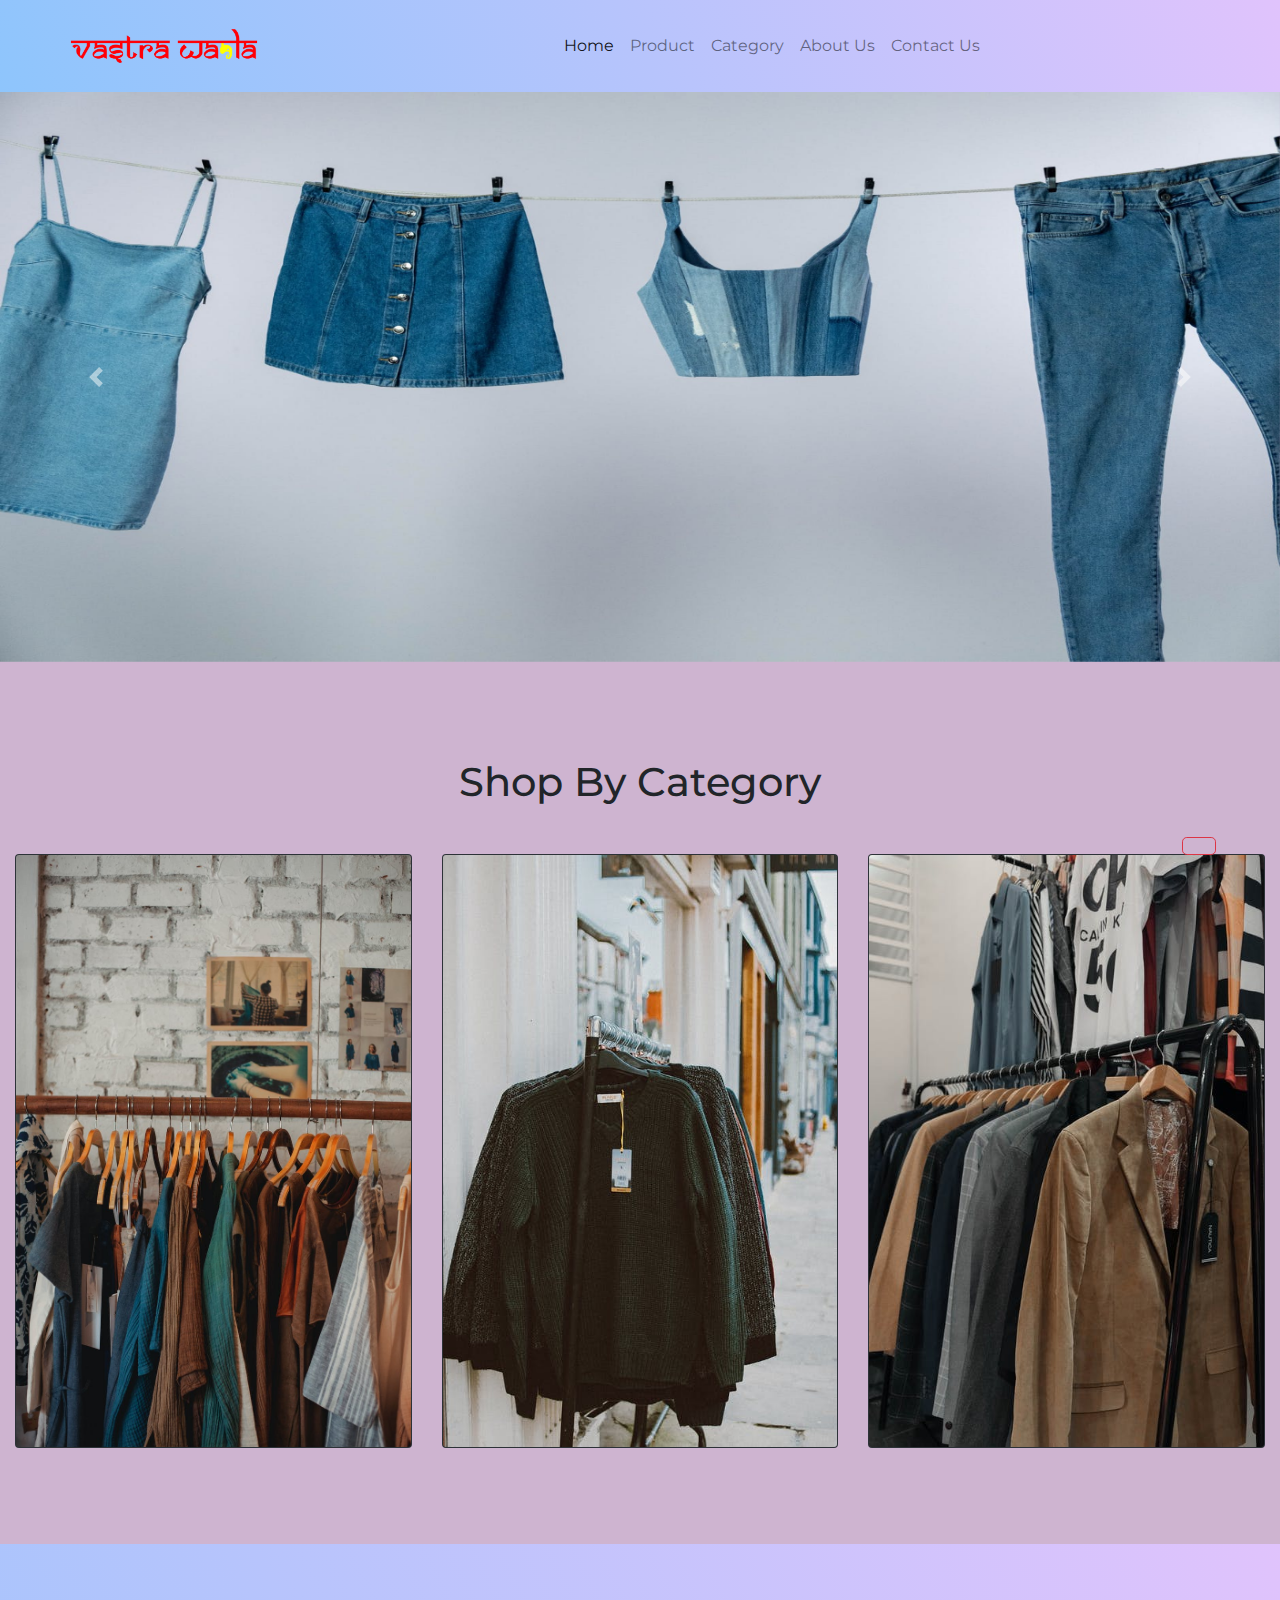
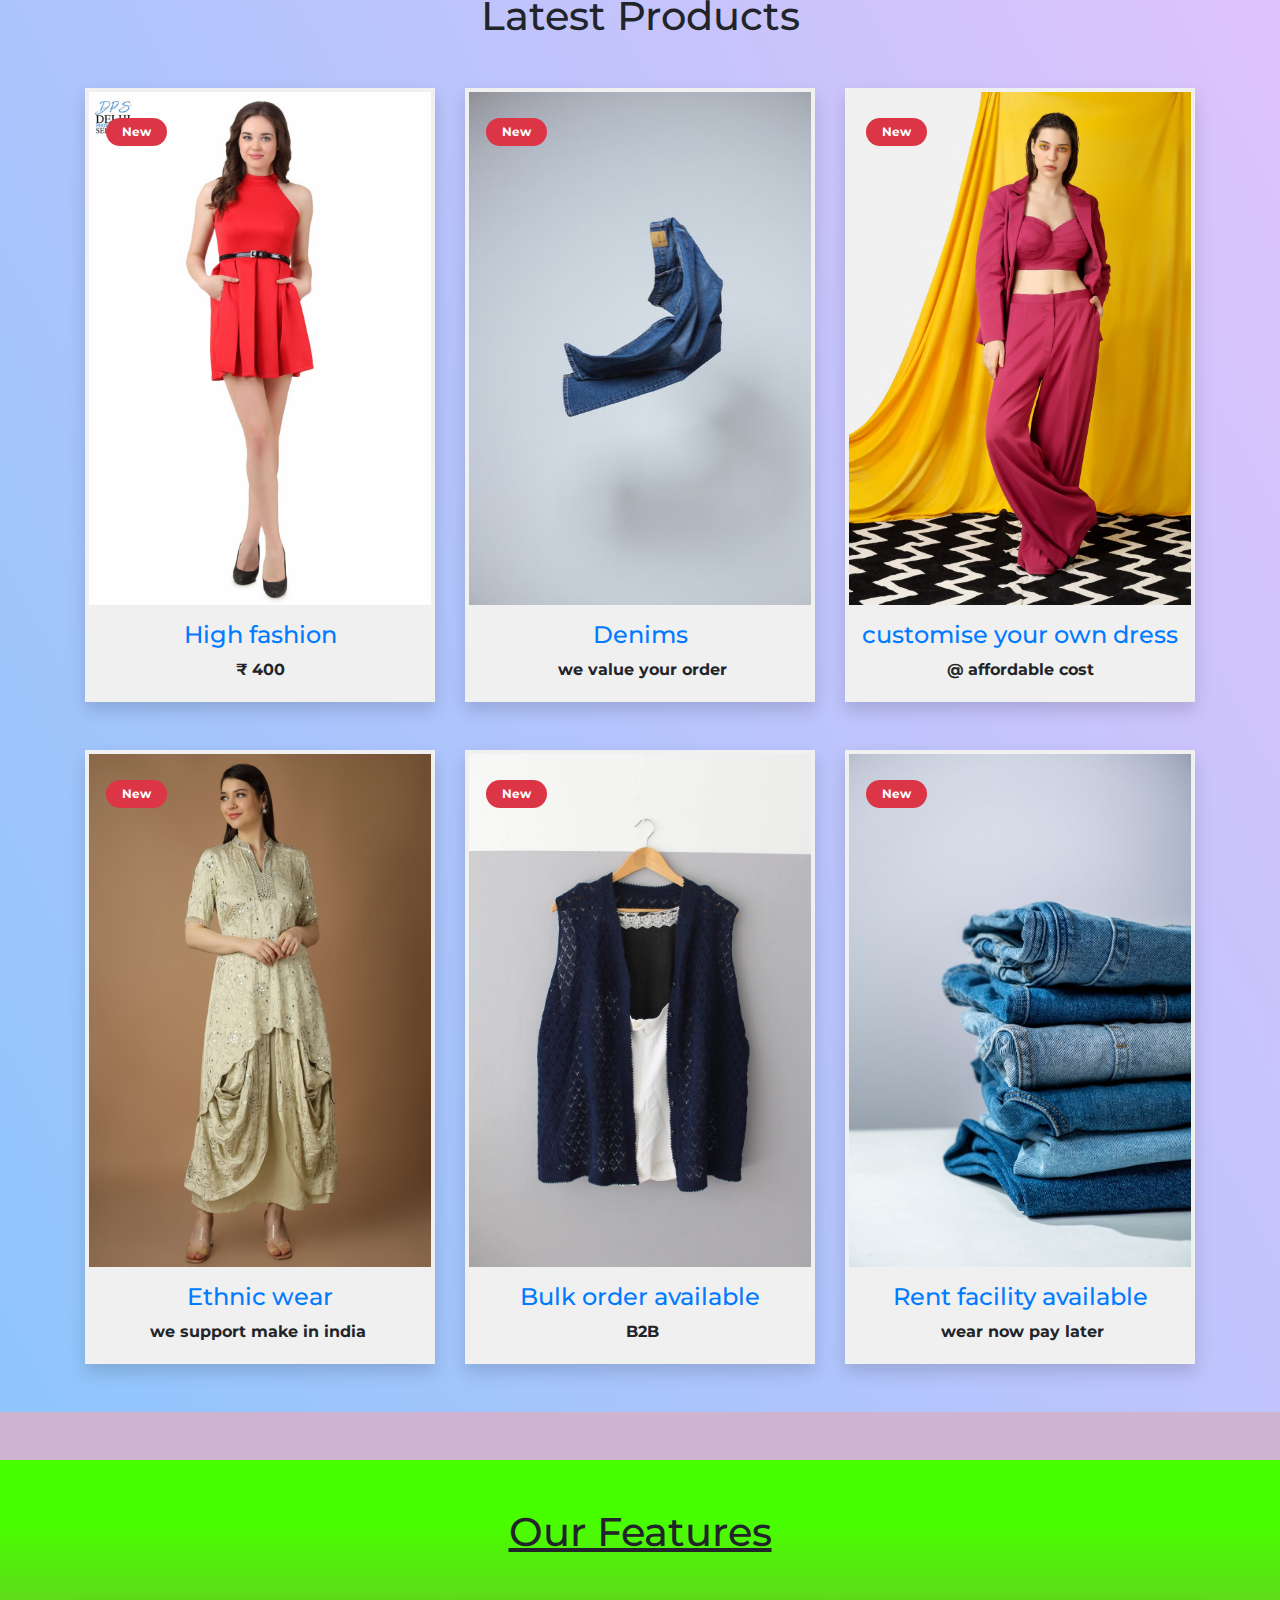
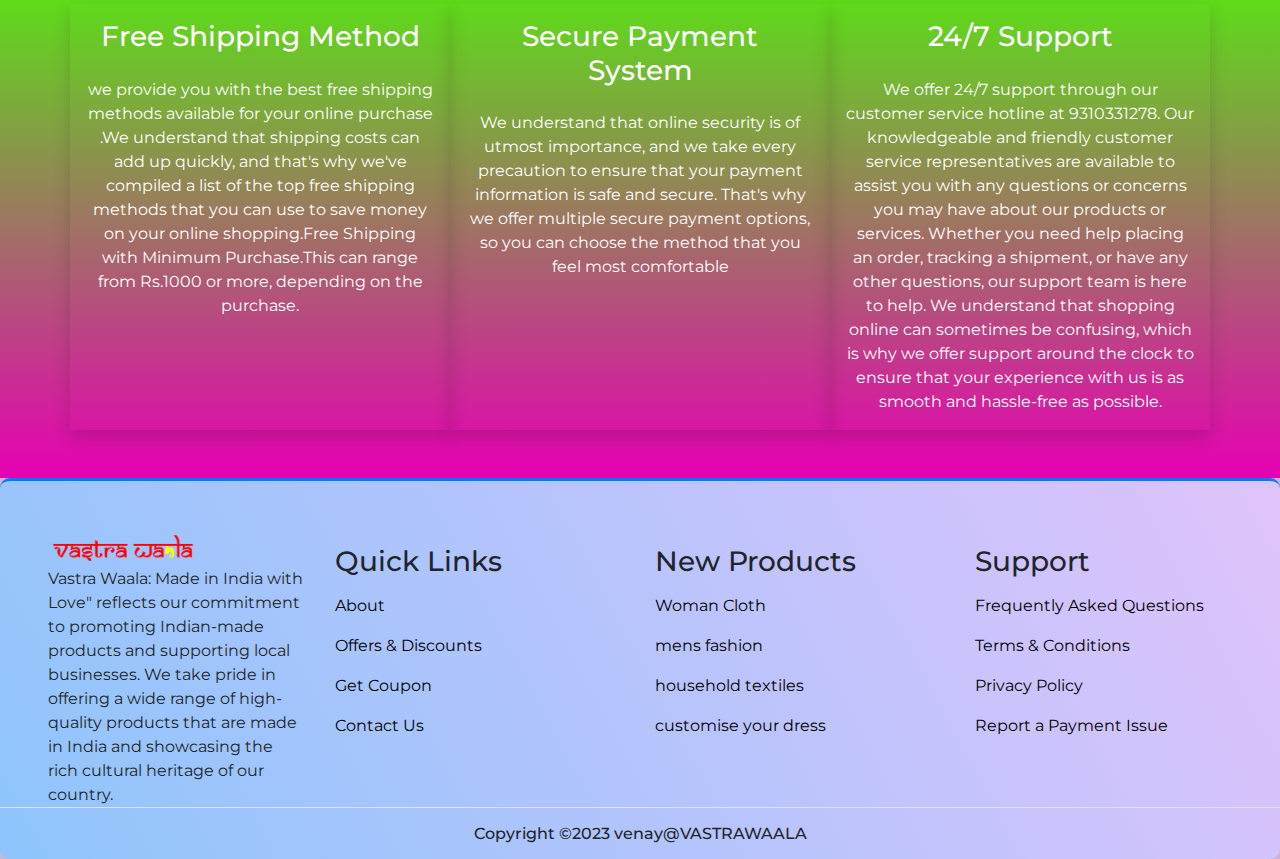
<file: index.html>
<!DOCTYPE html>
<html lang="en">

<head>
  <!-- Required meta tags -->
  <meta charset="utf-8" />
  <meta name="viewport" content="width=device-width, initial-scale=1, shrink-to-fit=no" />

  <!-- style.css  -->
  <link rel="stylesheet" href="style.css">
  <link rel="shortcut icon" type="x-icon" href="new23.png">

  <!-- Bootstrap CSS -->
  <link rel="stylesheet" href="https://stackpath.bootstrapcdn.com/bootstrap/4.5.2/css/bootstrap.min.css"
    integrity="sha384-JcKb8q3iqJ61gNV9KGb8thSsNjpSL0n8PARn9HuZOnIxN0hoP+VmmDGMN5t9UJ0Z" crossorigin="anonymous">

  <!-- fontawesome cdn link -->
  <link rel="stylesheet" href="https://cdnjs.cloudflare.com/ajax/libs/font-awesome/5.10.0/css/all.min.css"
    integrity="sha512-PgQMlq+nqFLV4ylk1gwUOgm6CtIIXkKwaIHp/PAIWHzig/lKZSEGKEysh0TCVbHJXCLN7WetD8TFecIky75ZfQ=="
    crossorigin="anonymous" />

  <title>VASTRAWAALA</title>
</head>

<body id="top" style=" background-color: rgb(206 180 208);">
  <!-- ==============header menu section starts here============== -->
  <section class="header_menu" id="header_menu">
    <div class="container-fluid px-0 shadow">
      <nav class="navbar navbar-expand-lg navbar-light  py-3  " style="background-color: #8EC5FC;
    background-image: linear-gradient(62deg, #8EC5FC 0%, #E0C3FC 100%);">
        <a class="navbar-brand pl-5 pl-small-0" href="index.html">
          <img src="new23.png" class="img img-fluid" width="200px" alt="logo">
        </a>
        <button class="navbar-toggler" type="button" data-toggle="collapse" data-target="#navbarSupportedContent"
          aria-controls="navbarSupportedContent" aria-expanded="false" aria-label="Toggle navigation">
          <span class="navbar-toggler-icon"></span>
        </button>

        <div class="collapse navbar-collapse" id="navbarSupportedContent">
          <ul class="navbar-nav mx-auto">
            <li class="nav-item active">
              <a class="nav-link" href="index.html">Home <span class="sr-only">(current)</span></a>
            </li>
            <li class="nav-item">
              <a class="nav-link" href="product.html">Product</a>
            </li>
            <li class="nav-item">
              <a class="nav-link" href="category.html">Category</a>
            </li>
            <li class="nav-item">
              <a class="nav-link" href="about.html">About Us</a>
            </li>
            <li class="nav-item">
              <a class="nav-link" href="contact.html">Contact Us</a>
            </li>
          
          </ul>
        </div>
      </nav>
    </div>
  </section>
  <!-- ==============header menu section ends here============== -->

  
  <!-- ==============header carousel section starts here============== -->
  <section class="header_carousel" id="header_carousel">
    <div id="carouselExampleControls" class="carousel slide" data-ride="carousel">
      <div class="carousel-inner">
        <div class="carousel-item active">
          <img class="d-block w-100" src="new19.jpeg" alt="First slide" width="1600px" height="570px">
        </div>
        <div class="carousel-item">
          <img class="d-block w-100" src="new2.jpeg" alt="Second slide" width="1600px" height="570px">
        </div>
        <div class="carousel-item">
          <img class="d-block w-100" src="new7.jpeg" alt="Third slide" width="1600px" height="570px">
        </div>
        
      </div>
      <a class="carousel-control-prev" href="#carouselExampleControls" role="button" data-slide="prev">
        <span class="carousel-control-prev-icon" aria-hidden="true"></span>
        <span class="sr-only">Previous</span>
      </a>
      <a class="carousel-control-next" href="#carouselExampleControls" role="button" data-slide="next">
        <span class="carousel-control-next-icon" aria-hidden="true"></span>
        <span class="sr-only">Next</span>
      </a>
    </div>
  </section>
  <!-- ==============header carousel section starts here============== -->

  <!-- ==============shop by category starts here============== -->
  <section class="shop_by_category py-5 my-5" style="    background-color: rgb(206 180 208);
" id="shop_by_category">
    <div class="container-fluid">
      <div class="section_title text-center mb-5">
        <h1 class="text-capitalize" style="text-decoration:none">Shop By category</h1>
      </div>
      <div class="row">
        <div class="col-md-4 col-12">
          <div class="card bg-dark text-white">
            <a href="category.html">
              <img class="card-img img img-fluid" src="new1.jpeg" alt="Card image">
            </a>
          </div>
        </div>
        <div class="col-md-4 col-12 mt-small-5 mb-small-5">
          <div class="card bg-dark text-white">
            <a href="category.html">
              <img class="card-img img img-fluid" src="new8.jpeg" alt="Card image">
            </a>
          </div>
        </div>
        <div class="col-md-4 col-12">
          <div class="card bg-dark text-white">
            <a href="category.html">
              <img class="card-img img img-fluid" src="new17.jpeg" alt="Card image">
            </a>
          </div>
        </div>
      </div>
    </div>
  </section>
  <!-- ==============shop by category ends here============== -->

  <!-- ==============products starts here============== -->
  <section class="products py-5 my-5 " style="background-color: #8EC5FC;
    background-image: linear-gradient(62deg, #8EC5FC 0%, #E0C3FC 100%);" id="products">
    <div class="container ">
      <div class="section_title text-center mb-5">
        <h1 class="text-capitalize" style="text-decoration:none">Latest Products</h1>
      </div>
      <div class="row mb-5">
        <div class="col-md-4 col-12">
          <div class="single_product shadow text-center p-1">
            <div class="product_img">
              <a href="product.html"><img src="p78.jpeg" class="img img-fluid" alt=""></a>
              <div class="new_product">
                <span class="badge py-2 px-3 badge-pill badge-danger">New</span>
              </div>
            </div>
            <div class="product-caption my-3">
              <div class="product-ratting">
                <i class="fas fa-star"></i>
                <i class="fas fa-star"></i>
                <i class="fas fa-star"></i>
                <i class="fas fa-star low-star"></i>
                <i class="far fa-star low-star"></i>
              </div>
              <h4><a href="product.html">High fashion</a></h4>
              <div class="price">
                <b><span class="mr-1">₹</span><span>400</span></b>
              </div>
            </div>
          </div>
        </div>
        <div class="col-md-4 col-12">
          <div class="single_product shadow text-center p-1 mt-small-5 mb-small-5">
            <div class="product_img">
              <a href="product.html"><img src="new16.jpeg" class="img img-fluid" alt=""></a>
              <div class="new_product">
                <span class="badge py-2 px-3 badge-pill badge-danger">New</span>
              </div>
            </div>
            <div class="product-caption my-3">
              <div class="product-ratting">
                <i class="fas fa-star"></i>
                <i class="fas fa-star"></i>
                <i class="fas fa-star"></i>
                <i class="fas fa-star low-star"></i>
                <i class="fas fa-star low-star"></i>
              </div>
              <h4><a href="product.html">Denims</a></h4>
              <div class="price">
                <b><span class="mr-1"></span><span>we value your order</span></b>
              </div>
            </div>
          </div>
        </div>
        <div class="col-md-4 col-12">
          <div class="single_product shadow text-center p-1">
            <div class="product_img">
              <a href="product.html"><img src="p3.jpeg"  class="img img-fluid" alt=""></a>
              <div class="new_product">
                <span class="badge py-2 px-3 badge-pill badge-danger">New</span>
              </div>
            </div>
            <div class="product-caption my-3">
              <div class="product-ratting">
                <i class="fas fa-star"></i>
                <i class="fas fa-star"></i>
                <i class="fas fa-star"></i>
                <i class="fas fa-star low-star"></i>
                <i class="fas fa-star low-star"></i>
              </div>
              <h4><a href="product.html">customise your own dress</a></h4>
              <div class="price">
                <b><span class="mr-1">@</span><span>affordable cost</span></b>
              </div>
            </div>
          </div>
        </div>
      </div>
      <div class="row">
        <div class="col-md-4 col-12">
          <div class="single_product shadow text-center p-1">
            <div class="product_img">
              <a href="product.html"><img src="p8.jpeg" class="img img-fluid" alt=""></a>
              <div class="new_product">
                <span class="badge py-2 px-3 badge-pill badge-danger">New</span>
              </div>
            </div>
            <div class="product-caption my-3">
              <div class="product-ratting">
                <i class="fas fa-star"></i>
                <i class="fas fa-star"></i>
                <i class="fas fa-star"></i>
                <i class="fas fa-star low-star"></i>
                <i class="far fa-star low-star"></i>
              </div>
              <h4><a href="product.html">Ethnic wear</a></h4>
              <div class="price">
                <b><span class="mr-1">we support make in india</span><span></span></b>
              </div>
            </div>
          </div>
        </div>
        <div class="col-md-4 col-12">
          <div class="single_product shadow text-center p-1 mt-small-5 mb-small-5">
            <div class="product_img">
              <a href="product.html"><img src="new6.jpeg" class="img img-fluid" alt=""></a>
              <div class="new_product">
                <span class="badge py-2 px-3 badge-pill badge-danger">New</span>
              </div>
            </div>
            <div class="product-caption my-3">
              <div class="product-ratting">
                <i class="fas fa-star"></i>
                <i class="fas fa-star"></i>
                <i class="fas fa-star"></i>
                <i class="fas fa-star low-star"></i>
                <i class="far fa-star low-star"></i>
              </div>
              <h4><a href="product.html">Bulk order available</a></h4>
              <div class="price">
                <b><span class="mr-1"></span><span>B2B</span></b>
              </div>
            </div>
          </div>
        </div>
        <div class="col-md-4 col-12">
          <div class="single_product shadow text-center p-1">
            <div class="product_img">
              <a href="product.html"><img src="new15.jpeg" class="img img-fluid" alt=""></a>
              <div class="new_product">
                <span class="badge py-2 px-3 badge-pill badge-danger">New</span>
              </div>
            </div>
            <div class="product-caption my-3">
              <div class="product-ratting">
                <i class="fas fa-star"></i>
                <i class="fas fa-star"></i>
                <i class="fas fa-star"></i>
                <i class="far fa-star low-star"></i>
                <i class="far fa-star low-star"></i>
              </div>
              <h4><a href="product.html">Rent facility available</a></h4>
              <div class="price">
                <b><span class="mr-1"></span><span>wear now pay later</span></b>
              </div>
            </div>
          </div>
        </div>
      </div>
    </div>
  </section>

  <!-- ==============products ends here============== -->


  <!-- ==============feature starts here============== -->
  <section class="feature py-5 mt-5" id="feature">
    <div class="container">
      <div class="section_title text-center mb-5">
        <h1 class="text-capitalize">Our Features</h1>
      </div>
      <div class="row text-white">
        <div class="col-md-4 col-12 shadow p-3">
          <div class="text-center">
            <div class="mb-4">
              <i class="fas fa-shipping-fast fa-3x mb-3 pt-2"></i>
              <div>
                <h3>Free Shipping Method</h3>
              </div>
            </div>
            <div>
              we provide you with the best free shipping methods available for your online purchase .We understand that shipping costs can add up quickly, and that's why we've compiled a list of the top free shipping
              methods that you can use to save money on your online shopping.Free Shipping with Minimum Purchase.This can range from Rs.1000 or more, depending on the purchase. 
            </div>
          </div>
        </div>
        <div class="col-md-4 col-12 shadow p-3 mt-small-5 mb-small-5">
          <div class="text-center">
            <div class="mb-4">
              <i class="fas fa-lock fa-3x mb-3 pt-2"></i>
              <div>
                <h3>Secure Payment System</h3>
              </div>
            </div>
            <div>
            We understand that online security is of utmost importance, and we take every precaution to ensure that your payment
            information is safe and secure. That's why we offer multiple secure payment options, so you can choose the method that
            you feel most comfortable
            </div>
          </div>
        </div>
        <div class="col-md-4 col-12 shadow p-3">
          <div class="text-center">
            <div class="mb-4">
              <i class="fas fa-headphones fa-3x mb-3 pt-2"></i>
              <div>
                <h3>24/7 Support</h3>
              </div>
            </div>
            <div>
              We offer 24/7 support through our customer service hotline at 9310331278. Our knowledgeable and friendly customer
              service representatives are available to assist you with any questions or concerns you may have about our products or
              services.
              
              Whether you need help placing an order, tracking a shipment, or have any other questions, our support team is here to
              help. We understand that shopping online can sometimes be confusing, which is why we offer support around the clock to
              ensure that your experience with us is as smooth and hassle-free as possible.
            
            </div>
          </div>
        </div>
      </div>
    </div>
  </section>

  <!-- ==============services ends here============== -->

  <!-- ==============footer starts here============== -->
  <section class="footer_section pt-5 pb-2" style="background-color: #8EC5FC;
    background-image: linear-gradient(62deg, #8EC5FC 0%, #E0C3FC 100%);" id="footer_section">
    <footer>
      <div class="container-fluid">
        <div class="row">
          <div class="col-md-3 col-6 pl-5 pl-small-15">
            <div class="footer_title">
              <a href="index.html"><img src="new23.png" width="150px" class="img img-fluid" alt="logo"></a>
            </div>
            <div>
              Vastra Waala: Made in India with Love" reflects our commitment to promoting Indian-made products and supporting local
              businesses. We take pride in offering a wide range of high-quality products that are made in India and showcasing the
              rich cultural heritage of our country.
            
            </div>
          </div>
          <div class="col-md-3 col-6">
            <div class="footer_title pt-3 mb-3">
              <h3>Quick Links</h3>
            </div>
            <div class="footer_links">
              <ul>
                <li><a href="about.html">About</a></li>
                <li><a href="contact.html">Offers & Discounts</a></li>
                <li><a href="product.html">Get Coupon</a></li>
                <li><a href="contact.html">Contact Us</a></li>
              </ul>
            </div>
          </div>
          <div class="col-md-3 col-6">
            <div class="footer_title pt-3 mb-3">
              <h3>New Products</h3>
            </div>
            <div class="footer_links">
              <ul>
                <li><a href="product.html">Woman Cloth</a></li>
                <li><a href="product.html">mens fashion</a></li>
                <li><a href="product.html">household textiles</a></li>
                <li><a href="product.html">customise your dress</a></li>
              </ul>
            </div>
          </div>
          <div class="col-md-3 col-6">
            <div class="footer_title pt-3 mb-3">
              <h3>Support</h3>
            </div>
            <div class="footer_links">
              <ul>
                <li><a href="contact.html">Frequently Asked Questions</a></li>
                <li><a href="contact.html">Terms & Conditions</a></li>
                <li><a href="category.html">Privacy Policy</a></li>
                <li><a href="category.html">Report a Payment Issue</a></li>
              </ul>
            </div>
          </div>
        </div>
      </div>
      <div class="border-top">
        <h6 class="text-center mt-3">Copyright ©2023 venay@VASTRAWAALA
        </h6>
      </div>
    </footer>
  </section>
  <div class="backtop">
    <a id="button" href="#top" class="btn btn-lg btn-outline-danger" role="button">
      <i class="fas fa-chevron-up text-dark"></i>
    </a>
  </div>
  <!-- ==============footer ends here============== -->


  <!-- Optional JavaScript -->
  <!-- jQuery first, then Popper.js, then Bootstrap JS -->
  <script src="https://code.jquery.com/jquery-3.5.1.slim.min.js"
    integrity="sha384-DfXdz2htPH0lsSSs5nCTpuj/zy4C+OGpamoFVy38MVBnE+IbbVYUew+OrCXaRkfj"
    crossorigin="anonymous"></script>
  <script src="https://cdn.jsdelivr.net/npm/popper.js@1.16.1/dist/umd/popper.min.js"
    integrity="sha384-9/reFTGAW83EW2RDu2S0VKaIzap3H66lZH81PoYlFhbGU+6BZp6G7niu735Sk7lN"
    crossorigin="anonymous"></script>
  <script src="https://stackpath.bootstrapcdn.com/bootstrap/4.5.2/js/bootstrap.min.js"
    integrity="sha384-B4gt1jrGC7Jh4AgTPSdUtOBvfO8shuf57BaghqFfPlYxofvL8/KUEfYiJOMMV+rV"
    crossorigin="anonymous"></script>
</body>

</html>
</file>
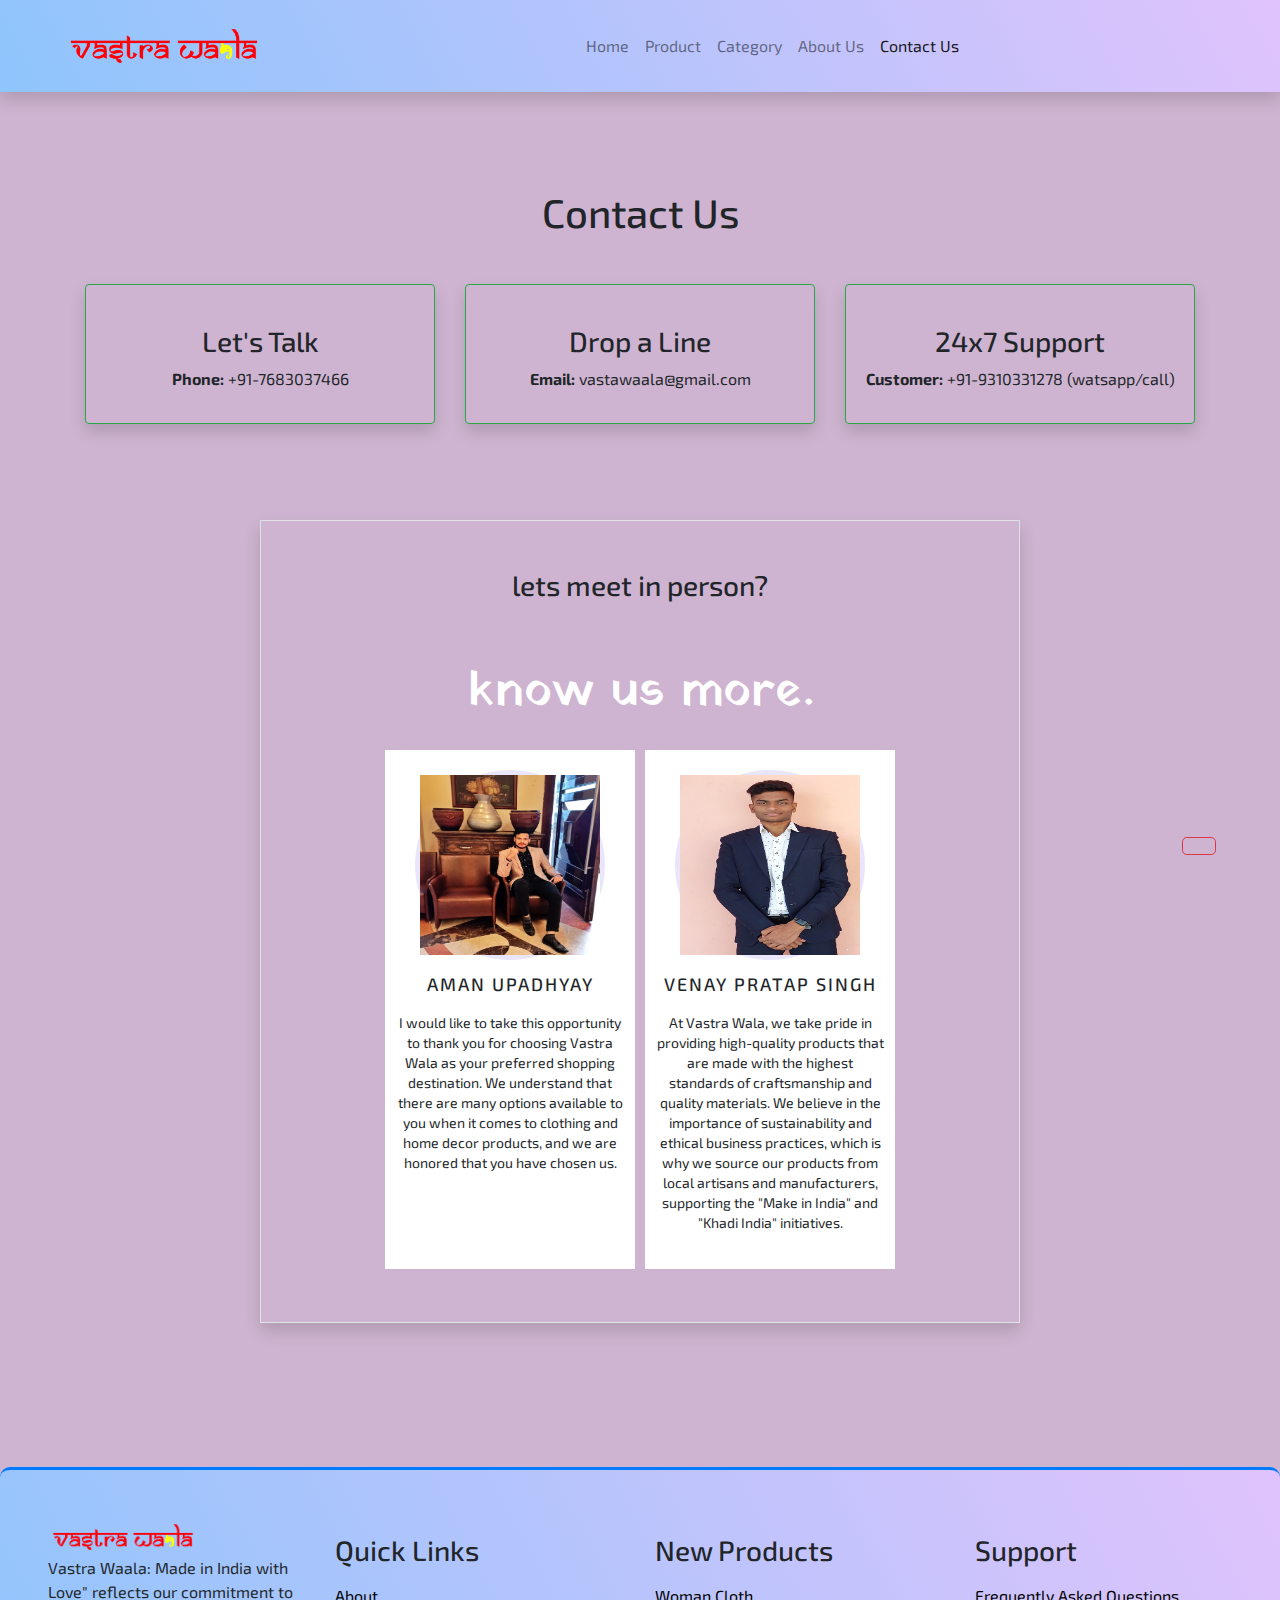
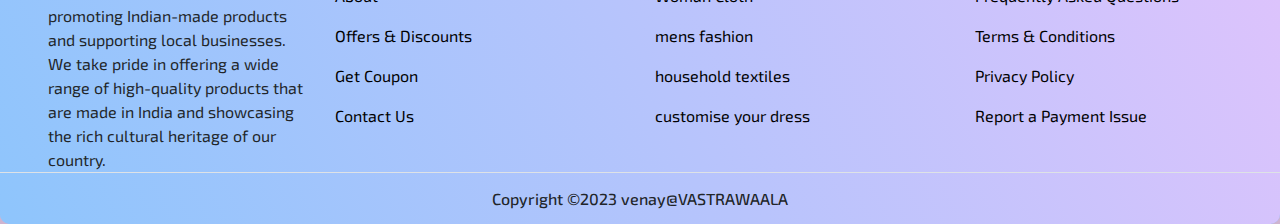
<file: contact.html>
<!DOCTYPE html>
<html lang="en">

<head>
    <!-- Required meta tags -->
    <meta charset="utf-8" />
    <meta name="viewport" content="width=device-width, initial-scale=1, shrink-to-fit=no" />

    <!-- style.css  -->
    <link rel="stylesheet" href="style.css">
    <link rel="shortcut icon" type="x-icon" href="new23.png">

    <!-- Bootstrap CSS -->
    <link rel="stylesheet" href="https://stackpath.bootstrapcdn.com/bootstrap/4.5.2/css/bootstrap.min.css"
        integrity="sha384-JcKb8q3iqJ61gNV9KGb8thSsNjpSL0n8PARn9HuZOnIxN0hoP+VmmDGMN5t9UJ0Z" crossorigin="anonymous">

    <!-- validation js -->
    <!-- <link rel="stylesheet" href="assets/js/form.js"> -->

    <!-- fontawesome cdn link -->
    <link rel="stylesheet" href="https://cdnjs.cloudflare.com/ajax/libs/font-awesome/5.10.0/css/all.min.css"
        integrity="sha512-PgQMlq+nqFLV4ylk1gwUOgm6CtIIXkKwaIHp/PAIWHzig/lKZSEGKEysh0TCVbHJXCLN7WetD8TFecIky75ZfQ=="
        crossorigin="anonymous" />
        <link rel="stylesheet" href="team.css">

    <title>VASTRAWAALA</title>
</head>

<body id="top" style=" background-color: rgb(206 180 208);">
    <!-- ==============header menu section starts here============== -->
    <section class="header_menu" id="header_menu">
        <div class="container-fluid px-0 shadow">
            <nav class="navbar navbar-expand-lg navbar-light  py-3  " style="background-color: #8EC5FC;
    background-image: linear-gradient(62deg, #8EC5FC 0%, #E0C3FC 100%);">
                <a class="navbar-brand pl-5" href="javascript:;">
                    <img src="new23.png" class="img img-fluid" width="200px" alt="logo">
                </a>
                <button class="navbar-toggler" type="button" data-toggle="collapse"
                    data-target="#navbarSupportedContent" aria-controls="navbarSupportedContent" aria-expanded="false"
                    aria-label="Toggle navigation">
                    <span class="navbar-toggler-icon"></span>
                </button>

                <div class="collapse navbar-collapse" id="navbarSupportedContent">
                    <ul class="navbar-nav mx-auto">
                        <li class="nav-item ">
                            <a class="nav-link" href="index.html">Home <span class="sr-only">(current)</span></a>
                        </li>
                        <li class="nav-item ">
                            <a class="nav-link" href="product.html">Product</a>
                        </li>
                        <li class="nav-item ">
                            <a class="nav-link" href="category.html">Category</a>
                        </li>
                        <li class="nav-item">
                            <a class="nav-link" href="about.html">About Us</a>
                        </li>
                        <li class="nav-item active">
                            <a class="nav-link" href="contact.html">Contact Us</a>
                        </li>

                </div>
            </nav>
        </div>
    </section>
    <!-- ==============header menu section ends here============== -->

    <!-- ==============contact starts here============== -->
    <section class="contact py-5 my-5" id="contact">
        <div class="container ">
            <div class="section_title text-center mb-5">
                <h1 class="text-capitalize" style="text-decoration:none">Contact Us</h1>
            </div>
            <div class="row mb-5">
                <div class="col-md-4 col-12">
                    <div class="border border-success rounded shadow text-center p-3">
                        <div class="mb-4">
                            <i class="fas fa-phone-alt fa-3x"></i>
                        </div>
                        <div>
                            <h3>Let's Talk</h3>
                            <p><b>Phone:</b> +91-7683037466</p>
                        </div>
                    </div>
                </div>
                <div class="col-md-4 col-12">
                    <div class="border border-success rounded shadow text-center p-3">
                        <div class="mb-4">
                            <i class="fas fa-envelope-open fa-3x"></i>
                        </div>
                        <div>
                            <h3>Drop a Line</h3>
                            <p><b>Email:</b> vastawaala@gmail.com</p>
                        </div>
                    </div>
                </div>
                <div class="col-md-4 col-12">
                    <div class="border border-success rounded shadow text-center p-3">
                        <div class="mb-4">
                            <i class="far fa-life-ring fa-3x"></i>
                        </div>
                        <div>
                            <h3>24x7 Support</h3>
                            <p><b>Customer:</b> +91-9310331278
                            (watsapp/call)</p>
                        </div>
                    </div>
                </div>
            </div>
            <div class="row">
                <div class="col-md-8 col-10 mx-auto mb-3 my-5 py-5 border shadow">
                    <h3 class="text-center mb-3">lets meet in person?</h3>
                <div class="wrapper">
                    <h1>know us more.</h1>
                    <div class="our_team">
                        <div class="team_member">
                            <div class="member_img">
                                <img src="co founder aman.jpeg" alt="our_team">
                                <div class="social_media">co-founder
                                   
                                </div>
                            </div>
                            <h3>aman upadhyay</h3>
                            <p>I would like to take this opportunity to thank you for choosing Vastra Wala as your preferred shopping destination. We
                            understand that there are many options available to you when it comes to clothing and home decor products, and we are
                            honored that you have chosen us.
                            </p>
                        </div>
                        <div class="team_member">
                            <div class="member_img">
                                <img src="vpscf.jpg" alt="our_team">
                                <div class="social_media">
                                   co-founder
                                </div>
                            </div>
                            <h3>venay pratap singh</h3>
                            
                            <p>At Vastra Wala, we take pride in providing high-quality products that are made with the highest standards of
                            craftsmanship and quality materials. We believe in the importance of sustainability and ethical business practices,
                            which is why we source our products from local artisans and manufacturers, supporting the "Make in India" and "Khadi
                            India" initiatives.
                            </p>
                        </div>
                        
                        </div>
                    </div>
                </div>
                </div>
            </div>
        
    </section>

    <!-- ==============contact ends here============== -->
   
    <!-- ==============footer starts here============== -->
    <section class="footer_section pt-5 pb-2" style="background-color: #8EC5FC;
        background-image: linear-gradient(62deg, #8EC5FC 0%, #E0C3FC 100%);" id="footer_section">
        <footer>
            <div class="container-fluid">
                <div class="row">
                    <div class="col-md-3 col-6 pl-5 pl-small-15">
                        <div class="footer_title">
                            <a href="index.html"><img src="new23.png" width="150px" class="img img-fluid" alt="logo"></a>
                        </div>
                        <div>
                        Vastra Waala: Made in India with Love" reflects our commitment to promoting Indian-made products and supporting local
                        businesses. We take pride in offering a wide range of high-quality products that are made in India and showcasing the
                        rich cultural heritage of our country.
                        </div>
                    </div>
                    <div class="col-md-3 col-6">
                        <div class="footer_title pt-3 mb-3">
                            <h3>Quick Links</h3>
                        </div>
                        <div class="footer_links">
                            <ul>
                                <li><a href="about.html">About</a></li>
                                <li><a href="contact.html">Offers & Discounts</a></li>
                                <li><a href="product.html">Get Coupon</a></li>
                                <li><a href="contact.html">Contact Us</a></li>
                            </ul>
                        </div>
                    </div>
                    <div class="col-md-3 col-6">
                        <div class="footer_title pt-3 mb-3">
                            <h3>New Products</h3>
                        </div>
                        <div class="footer_links">
                            <ul>
                                <li><a href="product.html">Woman Cloth</a></li>
                                <li><a href="product.html">mens fashion</a></li>
                                <li><a href="product.html">household textiles</a></li>
                                <li><a href="product.html">customise your dress</a></li>
                            </ul>
                        </div>
                    </div>
                    <div class="col-md-3 col-6">
                        <div class="footer_title pt-3 mb-3">
                            <h3>Support</h3>
                        </div>
                        <div class="footer_links">
                            <ul>
                                <li><a href="contact.html">Frequently Asked Questions</a></li>
                                <li><a href="contact.html">Terms & Conditions</a></li>
                                <li><a href="category.html">Privacy Policy</a></li>
                                <li><a href="category.html">Report a Payment Issue</a></li>
                            </ul>
                        </div>
                    </div>
                </div>
            </div>
            <div class="border-top">
                <h6 class="text-center mt-3">Copyright ©2023 venay@VASTRAWAALA
                </h6>
            </div>
        </footer>
    </section>
    <div class="backtop">
        <a id="button" href="#top" class="btn btn-lg btn-outline-danger" role="button">
            <i class="fas fa-chevron-up text-dark"></i>
        </a>
    </div>
    <!-- ==============footer ends here============== -->


    <!-- Optional JavaScript -->
    <!-- jQuery first, then Popper.js, then Bootstrap JS -->
    <script src="https://code.jquery.com/jquery-3.5.1.slim.min.js"
        integrity="sha384-DfXdz2htPH0lsSSs5nCTpuj/zy4C+OGpamoFVy38MVBnE+IbbVYUew+OrCXaRkfj"
        crossorigin="anonymous"></script>
    <!-- <script src="https://cdnjs.cloudflare.com/ajax/libs/jquery/3.1.1/jquery.min.js"></script> -->

    <script src="https://cdn.jsdelivr.net/npm/popper.js@1.16.1/dist/umd/popper.min.js"
        integrity="sha384-9/reFTGAW83EW2RDu2S0VKaIzap3H66lZH81PoYlFhbGU+6BZp6G7niu735Sk7lN"
        crossorigin="anonymous"></script>
    <script src="https://stackpath.bootstrapcdn.com/bootstrap/4.5.2/js/bootstrap.min.js"
        integrity="sha384-B4gt1jrGC7Jh4AgTPSdUtOBvfO8shuf57BaghqFfPlYxofvL8/KUEfYiJOMMV+rV"
        crossorigin="anonymous"></script>
</body>

</html>
</file>
<file: style.css>
/* fonts styling */
@import url('https://fonts.googleapis.com/css2?family=Montserrat&display=swap');

/* css default format setting */
*{
    margin: 0;
    padding: 0;
    box-sizing: border-box;
    font-family: 'Montserrat', sans-serif;
    scroll-behavior: smooth;;
}
.bg-light-gray{    
    background-color: rgb(241, 240, 240);
}
.section_title h1{
    text-decoration: underline;
}




/* for cart logo hover effect */
.cart a{
    text-decoration: none;
    list-style: none;
}
.cart a:hover{
    text-decoration: none;
    list-style: none;
}
.bg_cart_1{
    background-color: #8EC5FC;
    background-image: linear-gradient(62deg, #8EC5FC 0%, #E0C3FC 100%);
}
.list-group-item{
    background-color: inherit !important;
}

/* for product detail page image gallery */
.carousel-indicators li{
    width: auto !important;
    height: auto !important;

}


/* for checkout page */
.bg_checkout_1{
    background-color: #8EC5FC;
    background-image: linear-gradient(62deg, #8EC5FC 0%, #E0C3FC 100%);
}

/* for product layout design */
.single_product{
    background-color: rgb(241, 240, 240);
}
.product_img{
    position: relative;
}
.product_img .new_product{
    position: absolute;
    top: 5%;
    left: 5%;
}

.contact_form{
    background-color: #8EC5FC;
    background-image: linear-gradient(62deg, #8EC5FC 0%, #E0C3FC 100%);
}


/* for services section background gradient */
.feature{
    background: rgb(0,121,230);
    background: linear-gradient(0deg, rgb(230, 0, 180) 0%, rgb(72, 255, 0) 90%);
}

/* for footer section background gradient */
/* .footer_section{
    background-color: #0093E9;
    background-image: linear-gradient(110deg, #0093E9 19%, #80D0C7 100%);
} */
.footer_section{
    border-top: 3px solid #007BFF;
    border-radius: 10px;
}

/* for footer links  */
.footer_links ul li{
    list-style: none;
    margin-bottom: 1rem;
}
.footer_links ul li a{
    color: #000;
    text-decoration: none;
    transition: all 0.2s linear;
}
.footer_links ul li a:hover{
    text-decoration: none;
    margin-left: 5px;
}

/* for scroll to top button */
#button{
    position: fixed;
    right: 5%;
    bottom: 5%;
    z-index: 100;
}

.mt-small-2{
    margin-top: 0rem!important;
}
.mt-small-5{
    margin-top: 0rem!important;
}
.mb-small-2{
    margin-bottom: 0rem!important;
}
.mb-small-5{
    margin-bottom: 0rem!important;
}
/* for mobile responsive setting */
@media(max-width: 767px){
    .mt-small-2{
        margin-top: .5rem!important;
    }
    .mt-small-5{
        margin-top: 3rem!important;
    }
    .mb-small-2{
        margin-bottom: .5rem!important;
    }
    .mb-small-5{
        margin-bottom: 3rem!important;
    }
}
</file>
<file: team.css>
@import url('https://fonts.googleapis.com/css?family=Exo+2|Yatra+One');

*{
  margin: 0;
  padding: 0;
  box-sizing: border-box;
  font-family: 'Exo 2', sans-serif;
}

body{
  background: #8c7ae6;
}

.wrapper{
  margin-top: 60px;
  text-align: center;
}

.wrapper h1{
  font-family: 'Yatra One', cursive;
  font-size: 48px;
  color: #fff;
  margin-bottom: 25px;
}

.our_team{
  width: auto;
  display: flex;
  justify-content: center;
  flex-wrap: wrap;
}
.social_media{
  color: #fff;
}

.our_team .team_member{
  width: 250px;
  margin: 5px;
  background: #fff;
  padding: 20px 10px;
}

.our_team .team_member .member_img{
  background: #e9e5fa;  
  max-width: 190px;
  width: 100%;
  height: 190px;
  margin: 0 auto;
  border-radius: 50%;
  padding: 5px;
  position: relative;
  cursor: pointer;
}

.our_team .team_member .member_img img{
  width: 100%;
  height: 100%;
}

.our_team .team_member h3{
  text-transform: uppercase;
  font-size: 18px;
  line-height: 18px;
  letter-spacing: 2px;
  margin: 15px 0 0px;
}

.our_team .team_member span{
  font-size: 10px;
}

.our_team .team_member p{
  margin-top: 20px;
  font-size: 14px;
  line-height: 20px;
}

.our_team .team_member .member_img .social_media{
  position: absolute;
  top: 5px;
  left: 5px;
  background: rgba(0,0,0,0.65);
  width: 95%;
  height: 95%;
  border-radius: 50%;
  display: flex;
  justify-content: center;
  align-items: center;
  transform: scale(0);
   transition: all 0.5s ease;
}

.our_team .team_member .member_img .social_media .item{
  margin: 0 10px;
}

.our_team .team_member .member_img .social_media .fab{
  color: #8c7ae6;
  font-size: 20px;
}

.our_team .team_member .member_img:hover .social_media{
  transform: scale(1);
}
</file>
